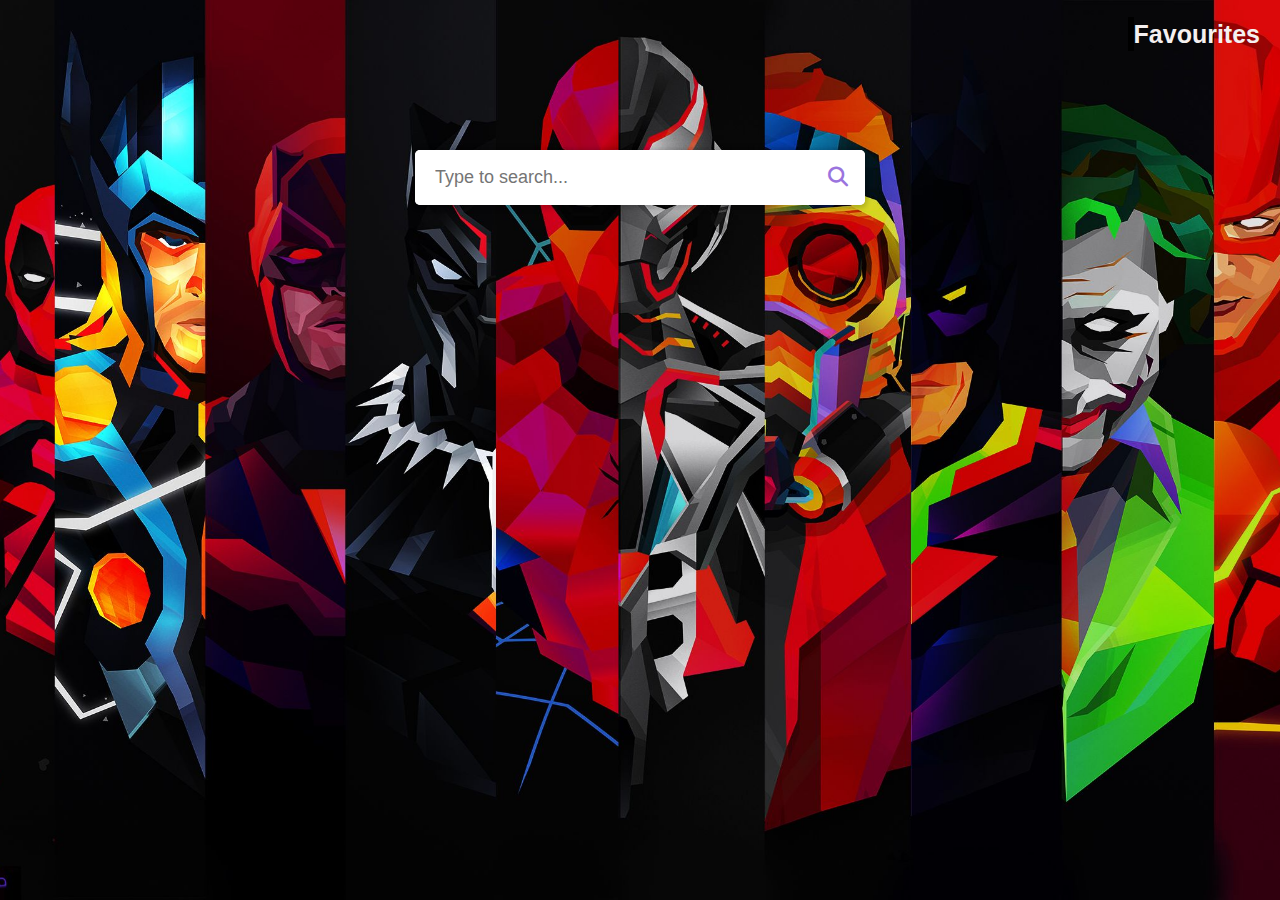
<file: index.html>
<!DOCTYPE html>
<html lang="en">
<head>
    <meta charset="UTF-8">
    <meta http-equiv="X-UA-Compatible" content="IE=edge">
    <meta name="viewport" content="width=device-width, initial-scale=1.0">
    <link rel="stylesheet" href="./css/style.css">
    <link rel="stylesheet" href="https://cdnjs.cloudflare.com/ajax/libs/font-awesome/6.3.0/css/all.min.css">
    <title>SUPERHERO API</title>
</head>
<body>
    <a href="./favourites.html"><h3 id="favourite-link">Favourites</h3></a>
    <div class="wrapper">
        <div class="search-input">
            <input type="text" placeholder="Type to search...">
            <div class="autocom-box">
                <!-- <li>
                    <div class="list">
                        <img src="http://i.annihil.us/u/prod/marvel/i/mg/9/c0/527bb7b37ff55.jpg" alt="Iron man">
                        <h1>Iron man</h1>
                    </div>
                </li> -->
            </div>
            <div class="icon"><i class="fas fa-search"></i></div>
        </div>
    </div>

    <div id="hero-details" class="display">
        <!-- <div class="info">
            <img src="http://i.annihil.us/u/prod/marvel/i/mg/9/c0/527bb7b37ff55.jpg" alt="Iron man">
            <div class="description">
                <h1>Iron man</h1>
                <p>Lorem ipsum dolor sit, amet consectetur adipisicing elit. Ea eligendi optio in, nam, reiciendis explicabo, non excepturi enim sint itaque nisi iure a consectetur molestiae? Error, earum. Beatae, provident fuga.</p>
                
                <button id="favourite-btn" type="submit">Favourite <i class='fas fa-heart'></i></button>
            </div>
        </div> -->
    </div>
    <script src="./js/script.js"></script>
</body>
</html>
</file>
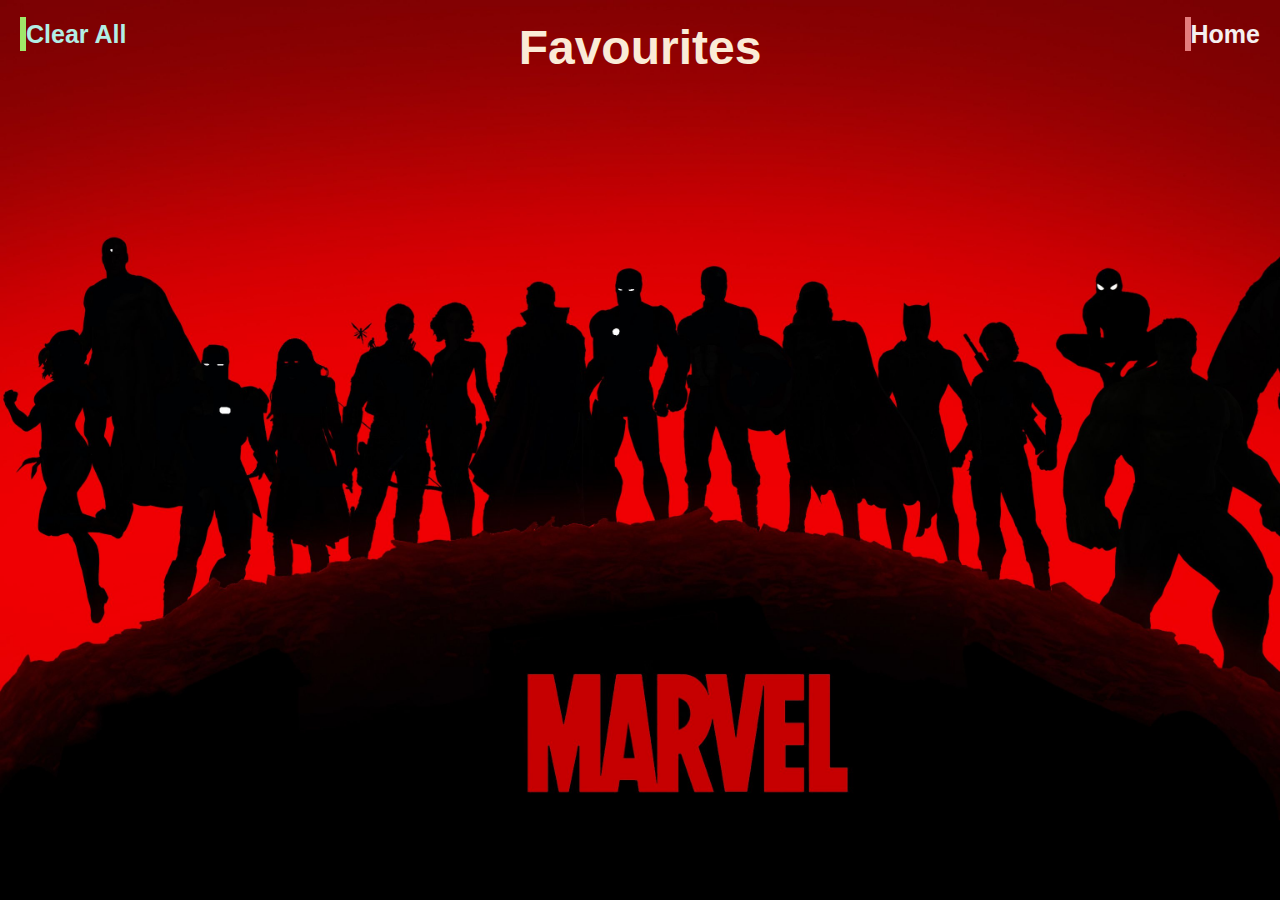
<file: favourites.html>
<!DOCTYPE html>
<html lang="en">
<head>
    <meta charset="UTF-8">
    <meta http-equiv="X-UA-Compatible" content="IE=edge">
    <meta name="viewport" content="width=device-width, initial-scale=1.0">
    <link rel="stylesheet" href="./css/favourites.css">
    <link rel="stylesheet" href="https://cdnjs.cloudflare.com/ajax/libs/font-awesome/6.3.0/css/all.min.css">
    <title>Favourites</title>
</head>
<body>
    <a href="./"><h3 id="home-link">Home</h3></a>
    <a href="./favourites.html"><h3 id="clear-all-link">Clear All</h3></a>
    <h1>Favourites</h1>
    <div class="all-fav">

        <!-- <div class="favourite-container">
            <img src="https://i.annihil.us/u/prod/marvel/i/mg/9/c0/527bb7b37ff55.jpg" alt="iron man">
            <div class="data">
                <h2>Name</h2>
                <a href=""><i class="fas fa-trash"></i></a>
            </div>
        </div> -->
    </div>
    <script src="./js/favScript.js"></script>
</body>
</html>
</file>
<file: css/style.css>
@import url('https://fonts.googleapis.com/css2?family=Roboto:wght@100;300;400&display=swap');

*{
    margin: 0;
    padding: 0;
    box-sizing: border-box;
    font-family: 'Poppins',sans-serif;
}

body{
    background-image: url("../images/background.jpg");
    background-position: center center;
    background-color: #9b74de;
    background-repeat: no-repeat;
    background-attachment: fixed;
    background-size: cover;
    padding: 0 20px;
}
/* 
::-webkit-scrollbar{
    width: 0.5rem;
}
::-webkit-scrollbar-track{
    background-color: red;
}
::-webkit-scrollbar-thumb{
    background-color: black;
    border-radius: 0.5rem;
    border: 0.1rem solid transparent;
    background-clip: content-box;
} */

#favourite-link{
    margin: 20px;
    position: absolute;
    top: 0;
    right: 0;
    color: #f5f0f0;
    font-size: 25px;
    font-weight: bold;
    text-decoration: none;
    transition: all 0.5s ease-in-out;
}

#favourite-link:hover {
    color: aqua;
   
}

#favourite-link::before{
    content: " ";
    border:3px solid black;
    transition: all 0.5s ease-in-out;
}

#favourite-link:hover::before{
    border: 3px solid rgb(238, 242, 242);
}

.wrapper{
    max-width: 450px;
    margin: 150px auto;
}

.wrapper .search-input{
    position: relative;
    background-color: #fff;
    width: 100%;
    border-radius: 5px;
    box-shadow: 0px 1px 5px 3px rgba(0,0,0,0.12);
}

.search-input input{
    height: 55px;
    width: 100%;
    outline: none;
    border: none;
    border-radius: 5px;
    padding: 0 60px 0 20px;
    font-size: 18px;
    box-shadow: 0px 1px 5px rgba(0,0,0,0.1);
}

.search-input .icon{
    height: 55px;
    width: 55px;
    line-height: 55px;
    position: absolute;
    top: 0;
    right: 0;
    text-align: center;
    font-size: 20px;
    color:#9b74de;
    cursor: pointer;
}

.search-input .autocom-box{
    /* padding: 10px 8px; */
    max-height: 280px;
    overflow-y: auto;
    display: none;
    opacity: 0;
    pointer-events: none;
}
.search-input.active .autocom-box{
    display: block;
    padding: 10px 8px;
    opacity: 1;
    pointer-events: auto;
}

.list{
    display: flex;
    flex-direction: row;
    justify-content:flex-start;
    align-items: center;
    margin: 10px 5px;
    padding: 5px;
    border-radius: 5px;
    cursor: pointer;
}

.list img{
    margin: 5px 10px;
    border-radius: 5px;
    height: 70px;
    width: 70px;
}

.list:hover{
    background-color: #ad7edc76;
}

.autocom-box li{
    list-style: none;
    padding: 8px 12px;
    width: 100%;
    cursor: default;
    border-radius: 3px;
    display: none;
}

.search-input.active .autocom-box li{
    display: block;
}

.autocom-box li:hover{
    background-color: #efefef;
}

/* Hero details */
#hero-details{
    width: 60%;
    background-color: #ea5b5bba;
    text-align: center;
    border-radius: 10px;
    padding: 20px;
    margin: 10px auto;
}

#hero-details .info{
    display: flex;
    flex-wrap: wrap;
    justify-content: center;
    align-items: center;
    margin: 10px 0;
}

#hero-details .info img{
    height: 320px;
    width: 300px;
    border-radius: 4px;
    margin: 0px 10px;
}
/* Hero Description */
.description{
    text-align: center;
}

.description h1{
    font-size: 40px;
    font-weight: bold;
    color: #2e0e1ae7;
    margin: 10px 0;
}

.description p{
    font-size: 20px;
    font-weight: 100;
    margin: 20px auto;
}

.description button{
    width: 150px;
    height: 40px;
    border: none;
    background-color: rgb(240, 106, 211);
    cursor: pointer;
    color: rgb(21, 2, 2);
    border-radius: 5px;
}

/* display */
.display{
    display: none;
}

/* Media queries */
@media (max-width:768px) {
    #hero-details{
        width: 70%;
    }
}

@media (max-width: 640px) {
    #hero-details{
        width: 80%;
    }
}

@media (orientation: portrait) and (max-width: 640px){
    #hero-details{
        width: 95%;
    }
    #hero-details .info img{
        height: 280px;
        width: 250px;
    }
}

@media (max-width: 290px){
    #hero-details{
        width: 99%;
    }
    #hero-details .info img{
        height: 250px;
        width: 210px;
    }
    .description p{
        font-size: 15px;
        font-weight: 100;
    }
}
</file>
<file: css/favourites.css>
@import url('https://fonts.googleapis.com/css2?family=Roboto:wght@100;300;400&display=swap');

*{
    margin: 0;
    padding: 0;
    box-sizing: border-box;
    font-family: 'Poppins',sans-serif;
}

body{
    background-image: url("../images/background\ -\ favouites.jpeg");
    background-position: center center;
    background-color: #9b74de;
    background-repeat: no-repeat;
    background-attachment: fixed;
    background-size: cover;
    padding: 0 20px;
}
#home-link{
    margin: 20px;
    position: absolute;
    top: 0;
    right: 0;
    color: #f5f0f0;
    font-size: 25px;
    font-weight: bold;
    text-decoration: none;
    transition: all 0.5s ease-in-out;
}

#home-link:hover {
    color: rgb(224, 209, 11);
   
}

#home-link::before{
    content: " ";
    border:3px solid rgb(228, 125, 125);
    transition: all 0.5s ease-in-out;
}

#home-link:hover::before{
    border: 3px solid rgb(238, 242, 242);
}
h1{
    text-align: center;
    font-size: xxx-large;
    font-weight: bold;
    color: antiquewhite;
    margin: 20px;
}
.all-fav{
    width: 99%;
    display: flex;
    flex-direction: row;
    flex-wrap: wrap;
    justify-content: center;
    align-items: center;
}
.favourite-container{
    width: 250px;
    min-height: 300px;
    background-color: #70b1dab5;
    text-align: center;
    padding: 10px;
    border-radius: 5px;
    margin: 20px;
}

.favourite-container img{
    width: 200px;
    height: 230px;
    border-radius: 5px;
}

.favourite-container h2{
    font-size: large;
    font-weight: bold;
    margin: 5px;
}

/* clear all link */

#clear-all-link{
    margin: 20px;
    position: absolute;
    top: 0;
    left: 0;
    color: #b2eee5;
    font-size: 25px;
    font-weight: bold;
    text-decoration: none;
    transition: all 0.5s ease-in-out;
}

#clear-all-link:hover {
    color: rgb(4, 157, 227);
   
}

#clear-all-link::before{
    content: " ";
    border:3px solid rgb(160, 231, 106);
    transition: all 0.5s ease-in-out;
}

#clear-all-link:hover::before{
    border: 3px solid rgb(4, 168, 168);
}

/* Media queries */
@media (max-width:768px) {
    .favourite-container{
        margin: 10px;
    }
}

@media (max-width: 640px) {
    .favourite-container{
        margin: 10px;
    }
    h1{
        margin-top: 80px;
    }
}

@media (orientation: portrait) and (max-width: 640px){
    .favourite-container{
        margin: 20px;
    }
}
</file>
